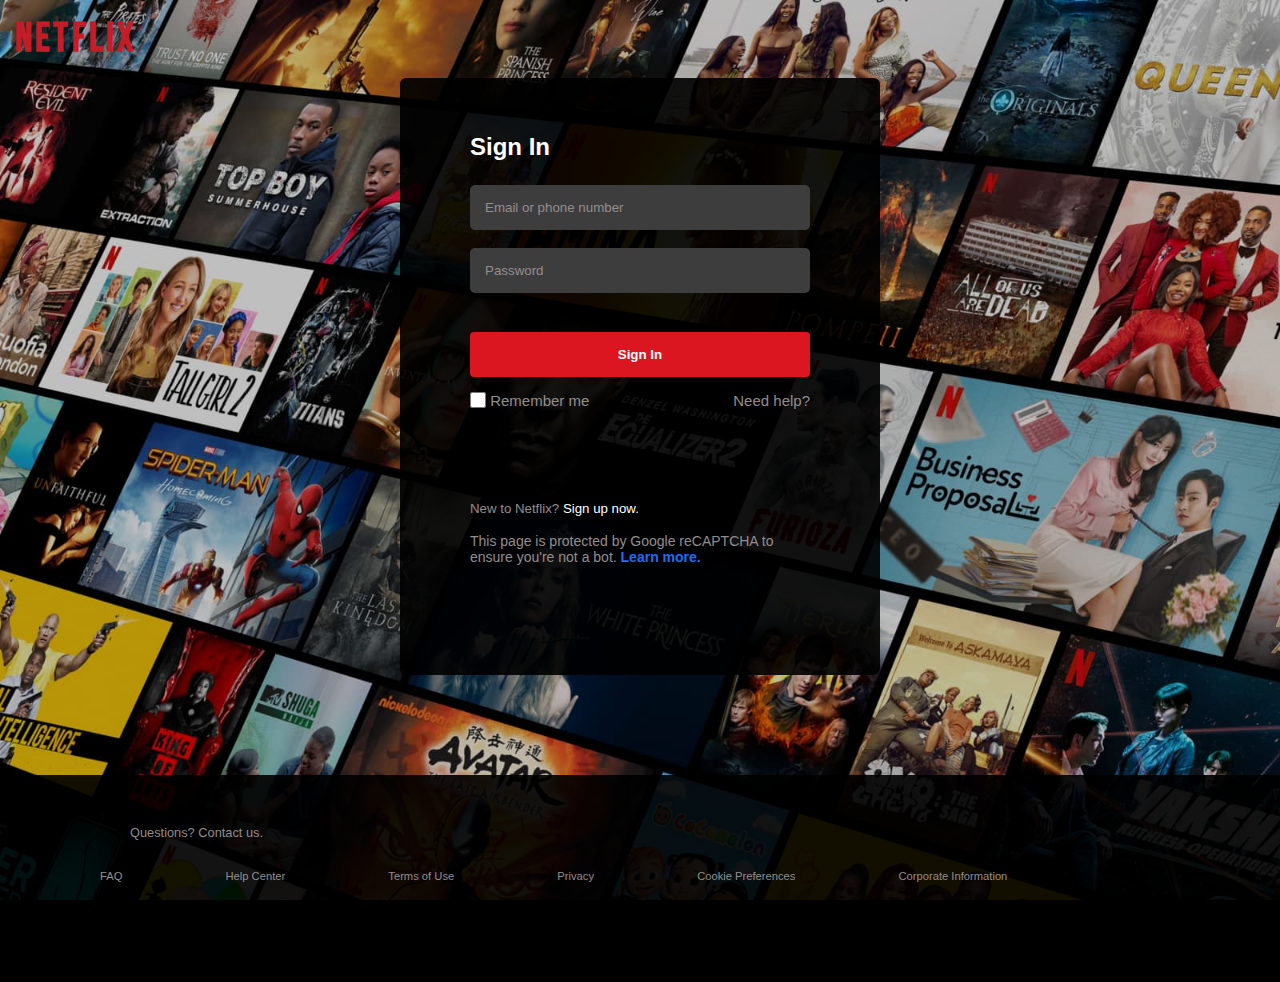
<file: index2.html>
<!DOCTYPE html>
<html lang="en">
  <head>
    <meta charset="UTF-8" />
    <meta http-equiv="X-UA-Compatible" content="IE=edge" />
    <meta name="viewport" content="width=device-width, initial-scale=1.0" />
    <title>Sign In</title>
    <link
      href="https://fonts.googleapis.com/css2?family=Bebas+Neue&family=Caveat&display=swap"
      rel="stylesheet"
    />
    <link rel="stylesheet" href="/CSS/styles2.css" />
  </head>
  <body>
    <div id="sign-in-page">
      <main>
        <h1 class="brand-name">NETFLIX</h1>
        <section id="sign-in-form">
          <h2>Sign In</h2>
          <input
            type="email"
            name=""
            placeholder="Email or phone number"
            id="input-email"
          />
          <input
            type="password"
            name=""
            placeholder="Password"
            id="input-password"
          />
          <button>Sign In</button>
          <div class="line1">
            <input type="checkbox" name="remember" id="remember-check" />
            <label for="remember" class="remember">Remember me</label>
            <a href="https://www.netflix.com/ng/LoginHelp" class="help"
              >Need help?</a
            >
          </div>

          <div class="line2">
            <h5>New to Netflix? <a href="/index.html">Sign up now.</a></h5>
            <p>
              This page is protected by Google reCAPTCHA to ensure you're not a
              bot. <a href=""> Learn more.</a>
            </p>
          </div>
        </section>
      </main>
      <section id="footer">
        <p class="footer-top">
          <a href="https://help.netflix.com/contactus"
            >Questions? Contact us.</a
          >
        </p>
        <ul class="footer-links">
          <li class="footer-link-item">
            <a href="https://help.netflix.com/support/412">FAQ</a>
          </li>

          <li class="footer-link-item">
            <a href="https://help.netflix.com">Help Center</a>
          </li>

          <li class="footer-link-item">
            <a href="https://help.netflix.com/legal/termsofuse">Terms of Use</a>
          </li>

          <li class="footer-link-item">
            <a href="https://help.netflix.com/legal/privacy">Privacy</a>
          </li>

          <li class="footer-link-item">
            <a href="#">Cookie Preferences</a>
          </li>

          <li class="footer-link-item">
            <a href="https://help.netflix.com/legal/corpinfo"
              >Corporate Information</a
            >
          </li>
        </ul>
      </section>
    </div>
  </body>
</html>
</file>
<file: CSS/styles2.css>
* {
  margin: 0;
  padding: 0;
  box-sizing: border-box;
  overflow-x: hidden;
}

*::-webkit-scrollbar {
  display: none;
}

body {
  background-color: black;
  color: white;
  font-family: "Netflix Sans", "Helvetica Neue", Helvetica, Arial, sans-serif;
}

#sign-in-page {
  width: 100vw;
  background: url(/img/netflix\ bg\ image.jpg) no-repeat fixed;
  background-size: cover;
  overflow: hidden;
}

.brand-name {
  color: #c31e27;
  font-family: "Bebas Neue", cursive;
  font-size: 2.5rem;
  letter-spacing: 3.2px;
  padding: 15px;
}

#sign-in-form {
  background: rgba(0, 0, 0, 0.9);
  padding: 55px 70px 20px;
  width: 480px;
  margin: auto;
  border-radius: 6px;
  display: flex;
  flex-direction: column;
  color: rgb(147, 141, 141);
}

h2 {
  color: #fff;
  margin-bottom: 15px;
}

#sign-in-form > input {
  padding: 15px;
  color: #fff;
  background-color: rgb(62, 61, 61);
  border-radius: 5px;
  border: none;
  outline: none;
  margin: 9px 0;
}

::placeholder {
  color: rgb(147, 141, 141);
}

button {
  padding: 15px;
  color: #fff;
  background-color: #dc1620;
  font-weight:600;
  border-radius: 4px;
  border: none;
  margin: 30px 0 15px;
}

.line1 {
  font-size: 15px;
}

#remember-check {
  width: 16px;
  height: 16px;
  outline: none;
}

.remember {
  vertical-align: top;
}

.help {
  float: right;
}

a {
  text-decoration: none;
  color: inherit;
}
a:hover {
  text-decoration: underline;
}

.line2 {
  padding: 90px 0;
}
.line2 > h5 {
  font-weight: 100;
}
h5 > a {
  color: #fff;
}
.line2 > p {
  font-size: 14px;
  padding-top: 17px;
  font-weight: 100;
}

.line2 > p > a {
  font-weight: bold;
  color: rgb(28, 109, 248);
}

#footer {
  padding: 30px 70px 30px 50px;
  margin-top: 100px;
  width: 100vw;
  height: 23vh;
  background: rgba(0, 0, 0, 0.9);
  font-weight: 100;
  color: rgb(147, 141, 141);
  overflow: hidden;
}

.footer-top {
  font-size: 0.8rem;
  font-weight: 100;
  padding: 20px 80px;
}

.footer-links {
  font-size: 0.7rem;
}

.footer-link-item {
  display: inline-block;
  padding: 10px 50px;
}

@media screen and (max-width: 800px) {
  .brand-name {
    font-size: 1rem;
  }
  #sign-in-page {
    background: #000;
  }
  #sign-in-form {
    width: 100vw;
    padding: 19px 19px 0px;
  }
  ::placeholder {
    font-size: 0.65rem;
  }

  .line1 {
    font-size: 12px;
  }
  .line2 > p {
    font-size: 0.64rem;
  }
  .line2 {
    padding: 40px 0px 0px;
  }

  #footer {
    border-top: 2px solid rgb(66, 65, 65);
    padding: 30px;
    font-size: 0.5rem;
  }
  .footer-top {
    font-size: 0.68rem;
    padding: 0px 0px 5px;
  }
  .footer-links {
    text-align: justify;
    display: inline-block;
    justify-content: space-between;
  }

  .footer-link-item {
    font-size: 0.58rem;
    padding: 18px 5px 0px 0px;
  }
};
</file>
